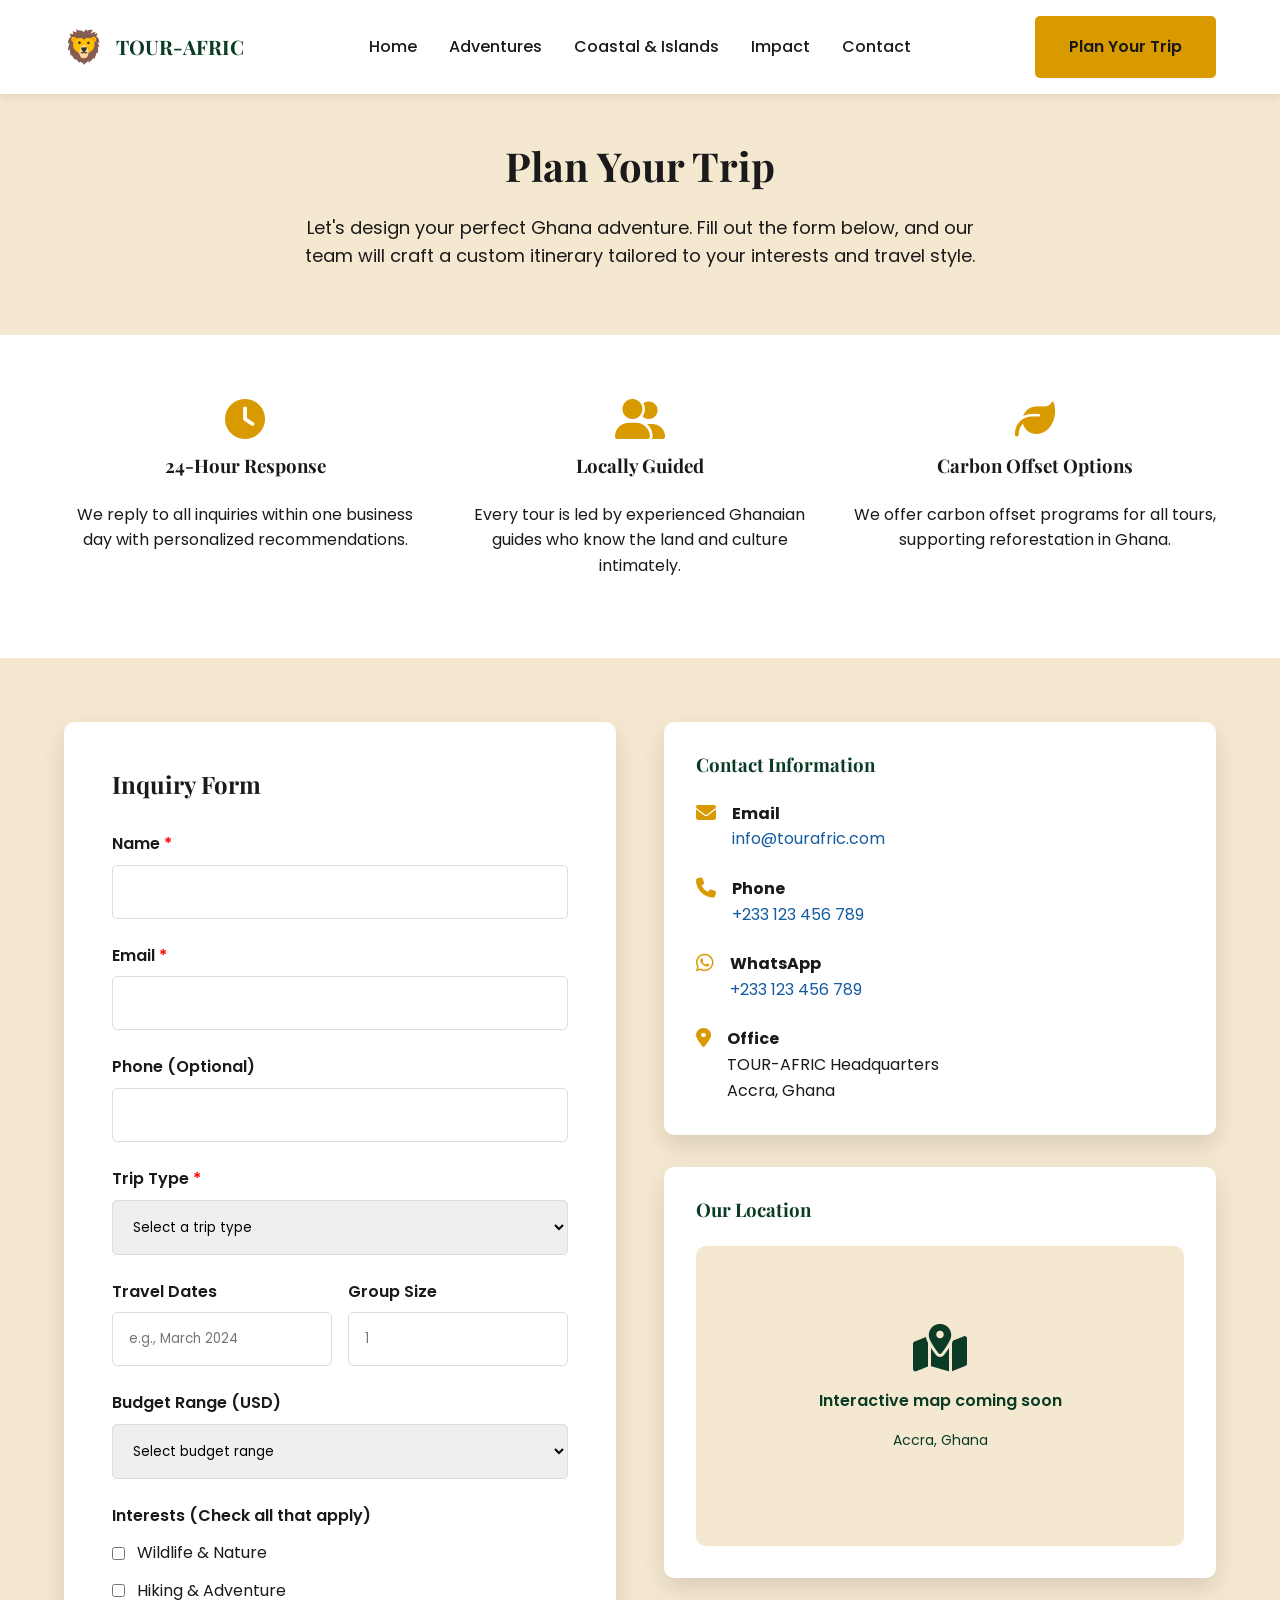
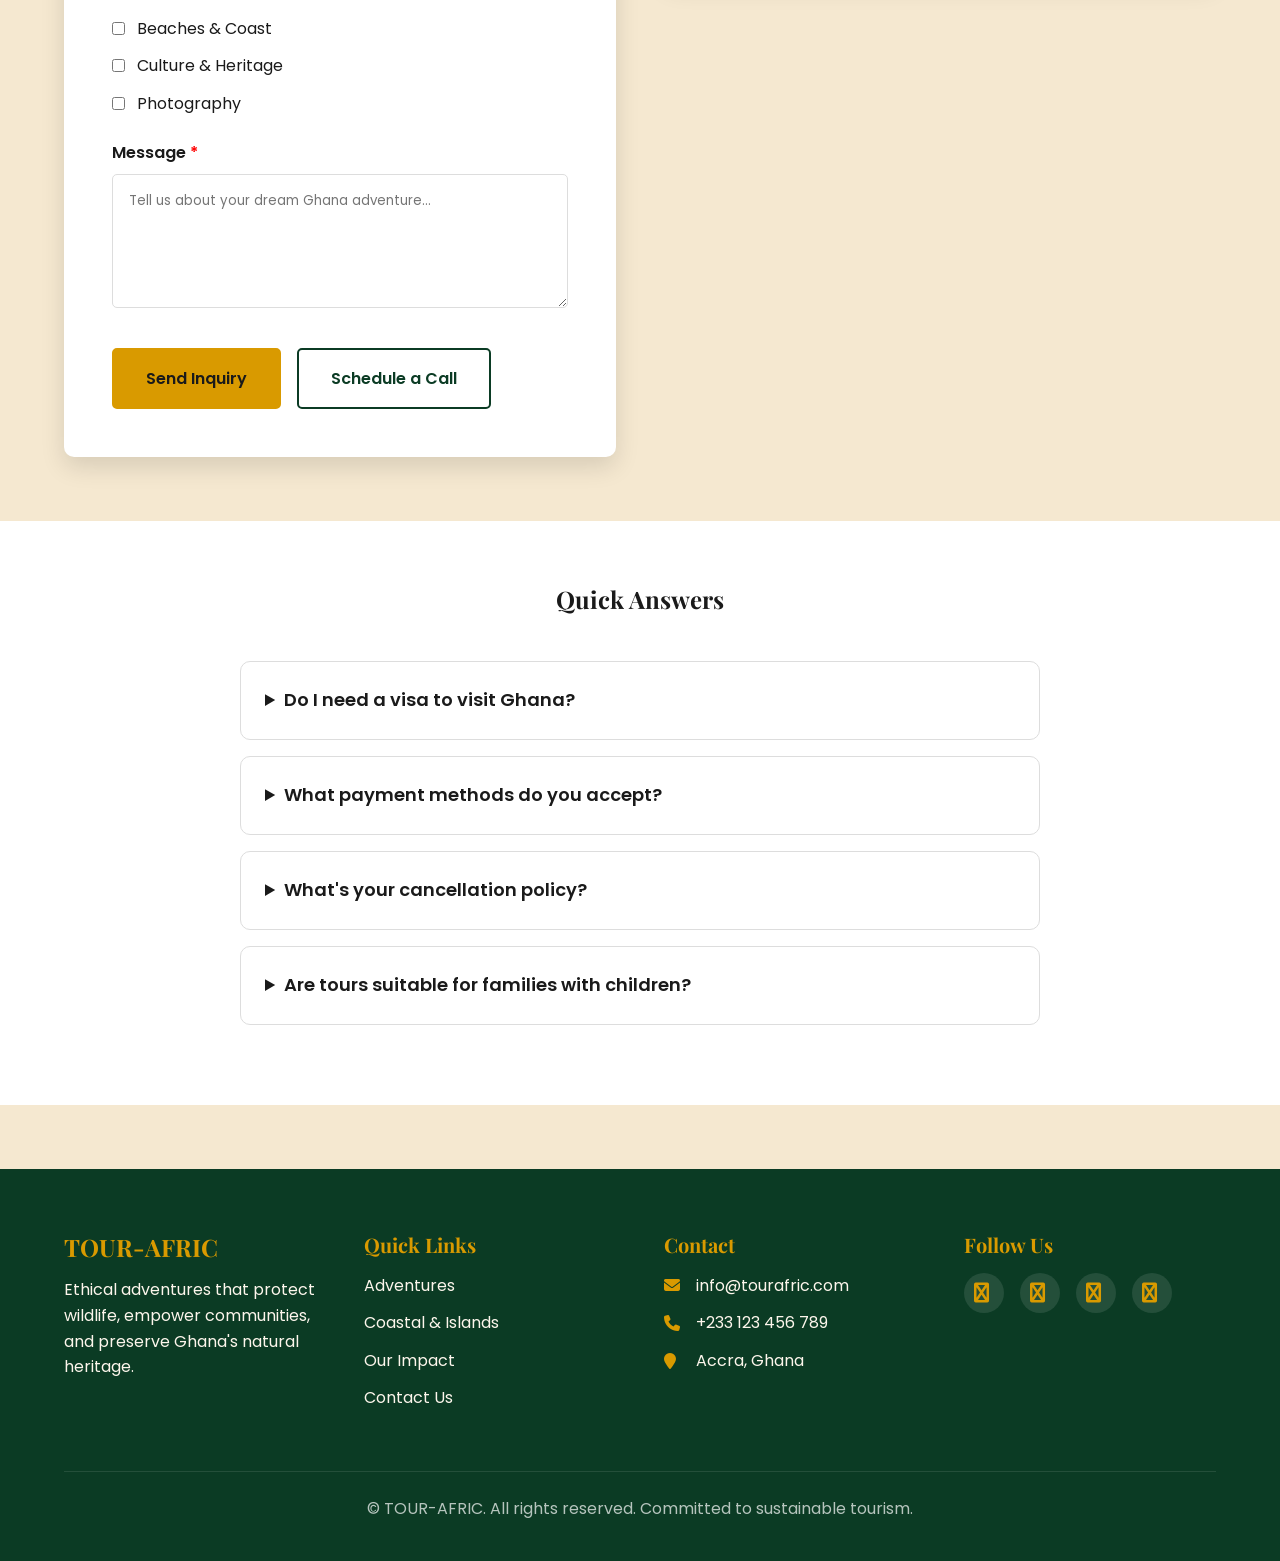
<file: contact.html>
<!DOCTYPE html>
<html lang="en">
<head>
  <meta charset="UTF-8">
  <meta name="viewport" content="width=device-width, initial-scale=1.0">
  <meta name="description" content="Contact TOUR-AFRIC to plan your ethical Ghana adventure. Get personalized itineraries, expert advice, and start your journey today.">
  <meta name="keywords" content="contact TOUR-AFRIC, plan trip Ghana, book tour, travel consultation, custom itinerary">
  
  <!-- Open Graph -->
  <meta property="og:title" content="Contact & Plan Your Trip - TOUR-AFRIC Ghana">
  <meta property="og:description" content="Start planning your ethical adventure in Ghana. Personalized service, expert guidance, community-focused travel.">
  <meta property="og:type" content="website">
  
  <title>Contact & Plan Your Trip | TOUR-AFRIC Ghana - Custom Itineraries</title>
  
  <!-- Fonts -->
  <link rel="preconnect" href="https://fonts.googleapis.com">
  <link rel="preconnect" href="https://fonts.gstatic.com" crossorigin>
  <link href="https://fonts.googleapis.com/css2?family=Playfair+Display:wght@400;700&family=Poppins:wght@300;400;500;600;700&display=swap" rel="stylesheet">
  
  <!-- Font Awesome -->
  <link rel="stylesheet" href="https://cdnjs.cloudflare.com/ajax/libs/font-awesome/6.4.0/css/all.min.css" integrity="sha512-iecdLmaskl7CVkqkXNQ/ZH/XLlvWZOJyj7Yy7tcenmpD1ypASozpmT/E0iPtmFIB46ZmdtAc9eNBvH0H/ZpiBw==" crossorigin="anonymous" referrerpolicy="no-referrer">
  
  <!-- Styles -->
  <link rel="stylesheet" href="css/variables.css">
  <link rel="stylesheet" href="css/styles.css">
</head>
<body>
  <!-- Header -->
  <div id="header-placeholder"></div>

  <!-- Intro Section -->
  <section class="section" style="padding-top: var(--space-2xl);">
    <div class="container">
      <h1 style="text-align: center; margin-bottom: var(--space-lg);">Plan Your Trip</h1>
      <p style="text-align: center; max-width: 700px; margin: 0 auto; font-size: 1.125rem;">
        Let's design your perfect Ghana adventure. Fill out the form below, and our team will 
        craft a custom itinerary tailored to your interests and travel style.
      </p>
    </div>
  </section>

  <!-- Service Promises -->
  <section class="section white-panel">
    <div class="container">
      <div class="grid grid-3">
        <div class="icon-block">
          <i class="fas fa-clock" aria-hidden="true"></i>
          <h3>24-Hour Response</h3>
          <p>We reply to all inquiries within one business day with personalized recommendations.</p>
        </div>
        
        <div class="icon-block">
          <i class="fas fa-user-friends" aria-hidden="true"></i>
          <h3>Locally Guided</h3>
          <p>Every tour is led by experienced Ghanaian guides who know the land and culture intimately.</p>
        </div>
        
        <div class="icon-block">
          <i class="fas fa-leaf" aria-hidden="true"></i>
          <h3>Carbon Offset Options</h3>
          <p>We offer carbon offset programs for all tours, supporting reforestation in Ghana.</p>
        </div>
      </div>
    </div>
  </section>

  <!-- Contact Form Section -->
  <section class="section">
    <div class="container">
      <div style="display: grid; grid-template-columns: 1fr 1fr; gap: var(--space-2xl); align-items: start;">
        <!-- Form -->
        <div style="background: white; padding: var(--space-2xl); border-radius: var(--radius-card); box-shadow: var(--shadow-soft);">
          <h2 style="margin-bottom: var(--space-xl);">Inquiry Form</h2>
          
          <form id="contactForm" action="#" method="POST">
            <div style="margin-bottom: var(--space-lg);">
              <label for="name" style="display: block; margin-bottom: var(--space-xs); font-weight: 600;">
                Name <span style="color: red;">*</span>
              </label>
              <input 
                type="text" 
                id="name" 
                name="name" 
                required 
                style="width: 100%; padding: var(--space-md); border: 1px solid #ddd; border-radius: 5px; font-family: var(--font-body);"
                aria-required="true"
              >
            </div>
            
            <div style="margin-bottom: var(--space-lg);">
              <label for="email" style="display: block; margin-bottom: var(--space-xs); font-weight: 600;">
                Email <span style="color: red;">*</span>
              </label>
              <input 
                type="email" 
                id="email" 
                name="email" 
                required 
                style="width: 100%; padding: var(--space-md); border: 1px solid #ddd; border-radius: 5px; font-family: var(--font-body);"
                aria-required="true"
              >
            </div>
            
            <div style="margin-bottom: var(--space-lg);">
              <label for="phone" style="display: block; margin-bottom: var(--space-xs); font-weight: 600;">
                Phone (Optional)
              </label>
              <input 
                type="tel" 
                id="phone" 
                name="phone" 
                style="width: 100%; padding: var(--space-md); border: 1px solid #ddd; border-radius: 5px; font-family: var(--font-body);"
              >
            </div>
            
            <div style="margin-bottom: var(--space-lg);">
              <label for="tripType" style="display: block; margin-bottom: var(--space-xs); font-weight: 600;">
                Trip Type <span style="color: red;">*</span>
              </label>
              <select 
                id="tripType" 
                name="tripType" 
                required 
                style="width: 100%; padding: var(--space-md); border: 1px solid #ddd; border-radius: 5px; font-family: var(--font-body);"
                aria-required="true"
              >
                <option value="">Select a trip type</option>
                <option value="adventure">Adventure Tour</option>
                <option value="coastal">Coastal & Islands</option>
                <option value="wildlife">Wildlife Safari</option>
                <option value="culture">Cultural Experience</option>
                <option value="custom">Custom Itinerary</option>
              </select>
            </div>
            
            <div style="display: grid; grid-template-columns: 1fr 1fr; gap: var(--space-md); margin-bottom: var(--space-lg);">
              <div>
                <label for="dates" style="display: block; margin-bottom: var(--space-xs); font-weight: 600;">
                  Travel Dates
                </label>
                <input 
                  type="text" 
                  id="dates" 
                  name="dates" 
                  placeholder="e.g., March 2024"
                  style="width: 100%; padding: var(--space-md); border: 1px solid #ddd; border-radius: 5px; font-family: var(--font-body);"
                >
              </div>
              
              <div>
                <label for="groupSize" style="display: block; margin-bottom: var(--space-xs); font-weight: 600;">
                  Group Size
                </label>
                <input 
                  type="number" 
                  id="groupSize" 
                  name="groupSize" 
                  min="1" 
                  placeholder="1"
                  style="width: 100%; padding: var(--space-md); border: 1px solid #ddd; border-radius: 5px; font-family: var(--font-body);"
                >
              </div>
            </div>
            
            <div style="margin-bottom: var(--space-lg);">
              <label for="budget" style="display: block; margin-bottom: var(--space-xs); font-weight: 600;">
                Budget Range (USD)
              </label>
              <select 
                id="budget" 
                name="budget" 
                style="width: 100%; padding: var(--space-md); border: 1px solid #ddd; border-radius: 5px; font-family: var(--font-body);"
              >
                <option value="">Select budget range</option>
                <option value="1000-2000">$1,000 - $2,000</option>
                <option value="2000-3500">$2,000 - $3,500</option>
                <option value="3500-5000">$3,500 - $5,000</option>
                <option value="5000plus">$5,000+</option>
              </select>
            </div>
            
            <div style="margin-bottom: var(--space-lg);">
              <label style="display: block; margin-bottom: var(--space-sm); font-weight: 600;">
                Interests (Check all that apply)
              </label>
              <div style="display: flex; flex-direction: column; gap: var(--space-sm);">
                <label style="display: flex; align-items: center; gap: var(--space-sm);">
                  <input type="checkbox" name="interests" value="wildlife">
                  <span>Wildlife & Nature</span>
                </label>
                <label style="display: flex; align-items: center; gap: var(--space-sm);">
                  <input type="checkbox" name="interests" value="hiking">
                  <span>Hiking & Adventure</span>
                </label>
                <label style="display: flex; align-items: center; gap: var(--space-sm);">
                  <input type="checkbox" name="interests" value="beaches">
                  <span>Beaches & Coast</span>
                </label>
                <label style="display: flex; align-items: center; gap: var(--space-sm);">
                  <input type="checkbox" name="interests" value="culture">
                  <span>Culture & Heritage</span>
                </label>
                <label style="display: flex; align-items: center; gap: var(--space-sm);">
                  <input type="checkbox" name="interests" value="photography">
                  <span>Photography</span>
                </label>
              </div>
            </div>
            
            <div style="margin-bottom: var(--space-xl);">
              <label for="message" style="display: block; margin-bottom: var(--space-xs); font-weight: 600;">
                Message <span style="color: red;">*</span>
              </label>
              <textarea 
                id="message" 
                name="message" 
                rows="5" 
                required 
                placeholder="Tell us about your dream Ghana adventure..."
                style="width: 100%; padding: var(--space-md); border: 1px solid #ddd; border-radius: 5px; font-family: var(--font-body); resize: vertical;"
                aria-required="true"
              ></textarea>
            </div>
            
            <div style="display: flex; gap: var(--space-md); flex-wrap: wrap;">
              <button type="submit" class="btn btn-primary">Send Inquiry</button>
              <button type="button" class="btn btn-secondary" id="scheduleCallBtn">Schedule a Call</button>
            </div>
          </form>
        </div>
        
        <!-- Contact Info & Map -->
        <div>
          <!-- Contact Info Block -->
          <div style="background: white; padding: var(--space-xl); border-radius: var(--radius-card); box-shadow: var(--shadow-soft); margin-bottom: var(--space-xl);">
            <h3 style="margin-bottom: var(--space-lg); color: var(--ghana-forest);">Contact Information</h3>
            
            <ul style="list-style: none; padding: 0; margin: 0;">
              <li style="display: flex; align-items: start; gap: var(--space-md); margin-bottom: var(--space-lg);">
                <i class="fas fa-envelope" aria-hidden="true" style="color: var(--ghana-gold); font-size: 1.25rem; margin-top: 2px;"></i>
                <div>
                  <strong>Email</strong><br>
                  <a href="mailto:info@tourafric.com">info@tourafric.com</a>
                </div>
              </li>
              
              <li style="display: flex; align-items: start; gap: var(--space-md); margin-bottom: var(--space-lg);">
                <i class="fas fa-phone" aria-hidden="true" style="color: var(--ghana-gold); font-size: 1.25rem; margin-top: 2px;"></i>
                <div>
                  <strong>Phone</strong><br>
                  <a href="tel:+233123456789">+233 123 456 789</a>
                </div>
              </li>
              
              <li style="display: flex; align-items: start; gap: var(--space-md); margin-bottom: var(--space-lg);">
                <i class="fab fa-whatsapp" aria-hidden="true" style="color: var(--ghana-gold); font-size: 1.25rem; margin-top: 2px;"></i>
                <div>
                  <strong>WhatsApp</strong><br>
                  <a href="https://wa.me/233123456789" target="_blank" rel="noopener noreferrer">+233 123 456 789</a>
                </div>
              </li>
              
              <li style="display: flex; align-items: start; gap: var(--space-md);">
                <i class="fas fa-map-marker-alt" aria-hidden="true" style="color: var(--ghana-gold); font-size: 1.25rem; margin-top: 2px;"></i>
                <div>
                  <strong>Office</strong><br>
                  TOUR-AFRIC Headquarters<br>
                  Accra, Ghana
                </div>
              </li>
            </ul>
          </div>
          
          <!-- Map Placeholder -->
          <div style="background: white; padding: var(--space-xl); border-radius: var(--radius-card); box-shadow: var(--shadow-soft);">
            <h3 style="margin-bottom: var(--space-lg); color: var(--ghana-forest);">Our Location</h3>
            <div style="background: var(--ghana-sand); height: 300px; border-radius: var(--radius-card); display: flex; align-items: center; justify-content: center; color: var(--ghana-forest); font-weight: 600;">
              <div style="text-align: center;">
                <i class="fas fa-map-marked-alt" aria-hidden="true" style="font-size: 3rem; margin-bottom: var(--space-md);"></i>
                <p>Interactive map coming soon</p>
                <p style="font-size: 0.875rem; font-weight: 400;">Accra, Ghana</p>
              </div>
            </div>
          </div>
        </div>
      </div>
    </div>
  </section>

  <!-- FAQ Section -->
  <section class="section white-panel">
    <div class="container">
      <h2 style="text-align: center; margin-bottom: var(--space-2xl);">Quick Answers</h2>
      
      <div style="max-width: 800px; margin: 0 auto;">
        <details class="faq-item" style="background: white; padding: var(--space-lg); margin-bottom: var(--space-md); border-radius: var(--radius-card); border: 1px solid #ddd;">
          <summary style="font-weight: 600; cursor: pointer; font-size: 1.125rem;">Do I need a visa to visit Ghana?</summary>
          <p style="margin-top: var(--space-md); color: #555;">
            Most visitors need a visa. Ghana offers e-visas for citizens of many countries, which can be applied 
            for online before travel. We provide detailed visa guidance once you book.
          </p>
        </details>
        
        <details class="faq-item" style="background: white; padding: var(--space-lg); margin-bottom: var(--space-md); border-radius: var(--radius-card); border: 1px solid #ddd;">
          <summary style="font-weight: 600; cursor: pointer; font-size: 1.125rem;">What payment methods do you accept?</summary>
          <p style="margin-top: var(--space-md); color: #555;">
            We accept bank transfers, credit cards (Visa, Mastercard), and PayPal. A 30% deposit secures your 
            booking, with the balance due 30 days before departure.
          </p>
        </details>
        
        <details class="faq-item" style="background: white; padding: var(--space-lg); margin-bottom: var(--space-md); border-radius: var(--radius-card); border: 1px solid #ddd;">
          <summary style="font-weight: 600; cursor: pointer; font-size: 1.125rem;">What's your cancellation policy?</summary>
          <p style="margin-top: var(--space-md); color: #555;">
            Cancellations 60+ days before departure: full refund minus 10% processing fee. 
            30-59 days: 50% refund. Less than 30 days: no refund, but we can reschedule for a future date.
          </p>
        </details>
        
        <details class="faq-item" style="background: white; padding: var(--space-lg); margin-bottom: var(--space-md); border-radius: var(--radius-card); border: 1px solid #ddd;">
          <summary style="font-weight: 600; cursor: pointer; font-size: 1.125rem;">Are tours suitable for families with children?</summary>
          <p style="margin-top: var(--space-md); color: #555;">
            Absolutely! Many of our tours are family-friendly. We offer modified itineraries for families 
            with young children, including shorter hikes and more cultural activities.
          </p>
        </details>
      </div>
    </div>
  </section>

  <!-- Footer -->
  <div id="footer-placeholder"></div>

  <!-- Scripts -->
  <script src="js/main.js"></script>
  <script>
    // Form submission handler
    document.addEventListener('DOMContentLoaded', function() {
      const contactForm = document.getElementById('contactForm');
      if (contactForm) {
        contactForm.addEventListener('submit', function(e) {
          e.preventDefault();
          alert('Thank you for your inquiry! We will respond within 24 hours.');
        });
      }
      
      // Schedule call button handler
      const scheduleBtn = document.getElementById('scheduleCallBtn');
      if (scheduleBtn) {
        scheduleBtn.addEventListener('click', function() {
          alert('Our team will contact you shortly to schedule a call at your convenience.');
        });
      }
    });
  </script>
  
  <style>
    @media (max-width: 992px) {
      section > div > div[style*="grid-template-columns: 1fr 1fr"] {
        display: block !important;
      }
      
      section > div > div[style*="grid-template-columns: 1fr 1fr"] > div:first-child {
        margin-bottom: var(--space-xl);
      }
    }
  </style>
</body>
</html>
</file>
<file: css/variables.css>
/* TOUR-AFRIC Ghana Color Palette & Design Tokens */

:root {
  /* Ghana-inspired Color Palette */
  --ghana-forest: #0B3B24;
  --ghana-gold: #D99A00;
  --ghana-brown: #6B3E1D;
  --ghana-blue: #145C9E;
  --ghana-sand: #F5E8D0;
  --text-dark: #1A1A1A;
  --text-light: #FDF6EC;
  
  /* Button Hover States */
  --ghana-gold-dark: #B87D00;
  
  /* Typography */
  --font-heading: 'Playfair Display', serif;
  --font-body: 'Poppins', sans-serif;
  
  /* Font Sizes */
  --text-base: 16px;
  --text-hero-min: 28px;
  --text-hero-max: 40px;
  --text-section-min: 20px;
  --text-section-max: 24px;
  
  /* Spacing Scale */
  --space-xs: 8px;
  --space-sm: 12px;
  --space-md: 16px;
  --space-lg: 24px;
  --space-xl: 32px;
  --space-2xl: 48px;
  --space-3xl: 64px;
  
  /* Shadows */
  --shadow-soft: 0 10px 25px rgba(0, 0, 0, 0.12);
  
  /* Border Radius */
  --radius-card: 10px;
  
  /* Transitions */
  --transition-default: all 0.3s ease;
}
</file>
<file: css/styles.css>
/* TOUR-AFRIC Base Styles */

/* Reset & Base */
* {
  margin: 0;
  padding: 0;
  box-sizing: border-box;
}

html {
  font-size: var(--text-base);
  scroll-behavior: smooth;
}

body {
  font-family: var(--font-body);
  color: var(--text-dark);
  background-color: var(--ghana-sand);
  line-height: 1.6;
  min-height: 100vh;
}

/* Typography */
h1, h2, h3, h4, h5, h6 {
  font-family: var(--font-heading);
  line-height: 1.2;
  margin-bottom: var(--space-lg);
}

h1 {
  font-size: clamp(var(--text-hero-min), 5vw, var(--text-hero-max));
}

h2 {
  font-size: clamp(var(--text-section-min), 3vw, var(--text-section-max));
}

p {
  margin-bottom: var(--space-md);
}

/* Links */
a {
  color: var(--ghana-blue);
  text-decoration: none;
  transition: var(--transition-default);
}

a:hover {
  text-decoration: underline;
}

a:focus {
  outline: 2px solid var(--ghana-blue);
  outline-offset: 2px;
}

/* Buttons */
.btn {
  display: inline-block;
  padding: var(--space-md) var(--space-xl);
  border-radius: 5px;
  font-family: var(--font-body);
  font-size: var(--text-base);
  font-weight: 600;
  text-align: center;
  cursor: pointer;
  transition: var(--transition-default);
  border: 2px solid transparent;
  text-decoration: none;
}

.btn:focus {
  outline: 3px solid var(--ghana-blue);
  outline-offset: 2px;
}

.btn-primary {
  background-color: var(--ghana-gold);
  color: var(--text-dark);
  border-color: var(--ghana-gold);
}

.btn-primary:hover {
  background-color: var(--ghana-gold-dark);
  border-color: var(--ghana-gold-dark);
  text-decoration: none;
}

.btn-secondary {
  background-color: transparent;
  color: var(--ghana-forest);
  border-color: var(--ghana-forest);
}

.btn-secondary:hover {
  background-color: var(--ghana-forest);
  color: var(--ghana-sand);
  text-decoration: none;
}

.btn-tertiary {
  background-color: transparent;
  color: var(--ghana-blue);
  border: none;
  padding: var(--space-sm) var(--space-md);
}

.btn-tertiary:hover {
  text-decoration: underline;
}

/* Cards */
.card {
  background-color: white;
  border-radius: var(--radius-card);
  box-shadow: var(--shadow-soft);
  padding: var(--space-md);
  transition: var(--transition-default);
  overflow: hidden;
}

.card:hover {
  transform: translateY(-5px);
  box-shadow: 0 15px 35px rgba(0, 0, 0, 0.15);
}

.card-media {
  position: relative;
  width: 100%;
  padding-bottom: 75%; /* 4:3 aspect ratio */
  overflow: hidden;
  border-radius: var(--radius-card);
  margin-bottom: var(--space-md);
}

.card-media img {
  position: absolute;
  top: 0;
  left: 0;
  width: 100%;
  height: 100%;
  object-fit: cover;
}

.card-body {
  padding: var(--space-md);
}

.card-title {
  font-size: 1.25rem;
  margin-bottom: var(--space-sm);
}

.card-tag {
  display: inline-block;
  padding: var(--space-xs) var(--space-sm);
  background-color: var(--ghana-sand);
  color: var(--ghana-forest);
  border-radius: 3px;
  font-size: 0.875rem;
  margin-bottom: var(--space-sm);
}

.card-text {
  color: #555;
  margin-bottom: var(--space-md);
  line-height: 1.5;
}

/* Container & Layout */
.container {
  max-width: 1200px;
  margin: 0 auto;
  padding: 0 var(--space-lg);
}

.section {
  padding: var(--space-3xl) 0;
}

.white-panel {
  background-color: white;
}

/* Grid System */
.grid {
  display: grid;
  gap: var(--space-xl);
}

.grid-2 {
  grid-template-columns: repeat(auto-fit, minmax(280px, 1fr));
}

.grid-3 {
  grid-template-columns: repeat(auto-fit, minmax(280px, 1fr));
}

/* Hero Section */
.hero {
  position: relative;
  min-height: 600px;
  display: flex;
  align-items: center;
  justify-content: center;
  text-align: center;
  color: white;
  overflow: hidden;
}

.hero-background {
  position: absolute;
  top: 0;
  left: 0;
  width: 100%;
  height: 100%;
  z-index: 0;
}

.hero-background img {
  width: 100%;
  height: 100%;
  object-fit: cover;
}

.hero-overlay {
  position: absolute;
  top: 0;
  left: 0;
  width: 100%;
  height: 100%;
  background: linear-gradient(135deg, var(--ghana-forest) 0%, transparent 100%);
  z-index: 1;
}

.hero-content {
  position: relative;
  z-index: 2;
  max-width: 800px;
  padding: var(--space-xl);
}

.hero-title {
  color: white;
  margin-bottom: var(--space-lg);
  text-shadow: 0 2px 10px rgba(0, 0, 0, 0.3);
}

.hero-subtitle {
  font-size: 1.25rem;
  margin-bottom: var(--space-2xl);
  color: var(--text-light);
  text-shadow: 0 2px 10px rgba(0, 0, 0, 0.3);
}

.hero-cta {
  display: flex;
  gap: var(--space-lg);
  justify-content: center;
  flex-wrap: wrap;
}

/* Icon Block */
.icon-block {
  text-align: center;
}

.icon-block i {
  font-size: 2.5rem;
  color: var(--ghana-gold);
  margin-bottom: var(--space-md);
}

/* Lists */
ul, ol {
  list-style-position: inside;
  margin-bottom: var(--space-md);
}

/* Accessibility */
.sr-only {
  position: absolute;
  width: 1px;
  height: 1px;
  padding: 0;
  margin: -1px;
  overflow: hidden;
  clip: rect(0, 0, 0, 0);
  white-space: nowrap;
  border: 0;
}

/* Focus visible for keyboard navigation */
:focus-visible {
  outline: 3px solid var(--ghana-blue);
  outline-offset: 2px;
}

/* Responsive Typography */
@media (max-width: 768px) {
  .hero {
    min-height: 500px;
  }
  
  .hero-cta {
    flex-direction: column;
    align-items: center;
  }
  
  .btn {
    width: 100%;
    max-width: 300px;
  }
}

/* Image lazy loading placeholder */
img[loading="lazy"] {
  background-color: var(--ghana-sand);
}
</file>
